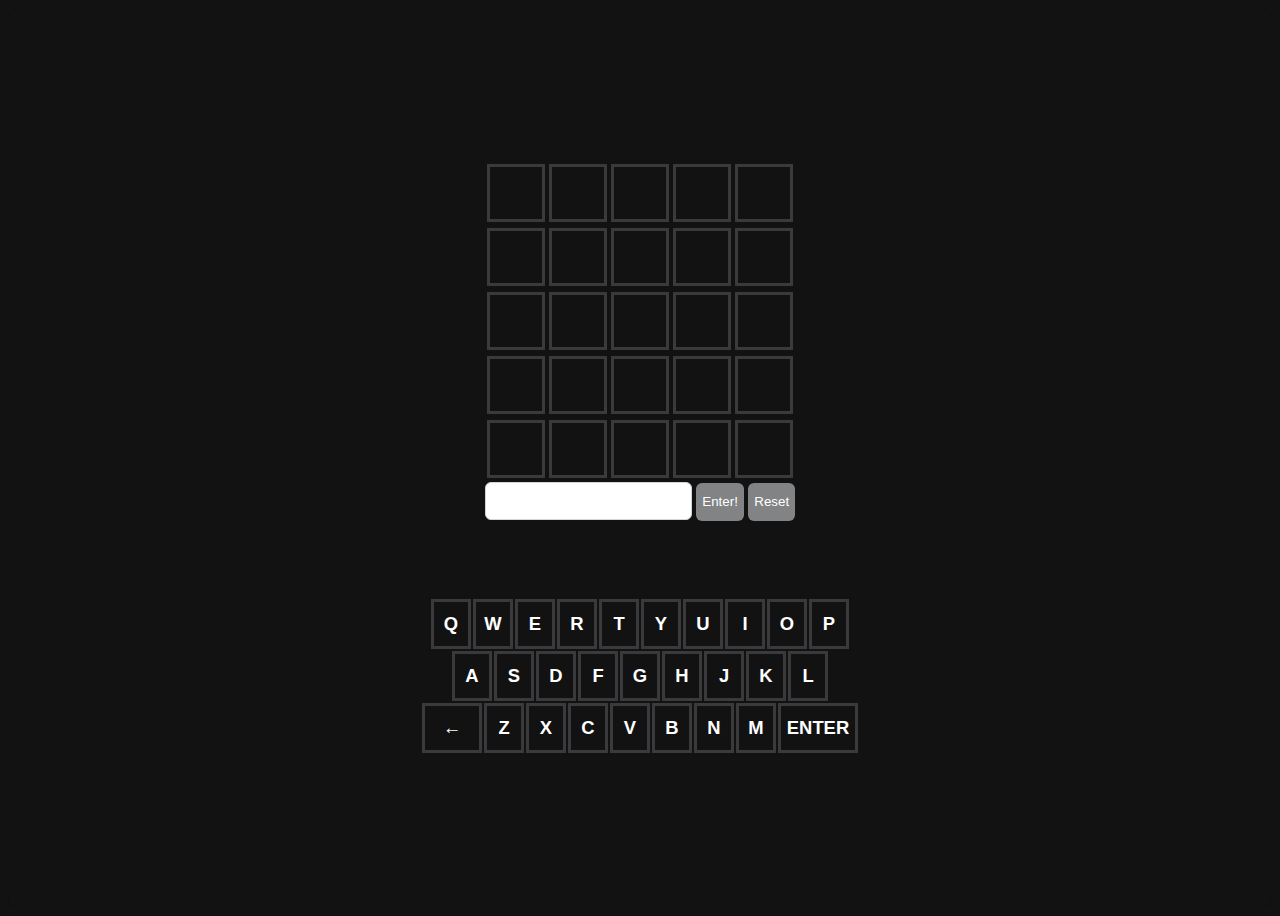
<file: index.html>
<!DOCTYPE html>
<html lang="en">
<head>
    <meta charset="UTF-8">
    <title>Title</title>
    <link href="style.css" rel="stylesheet">
    <style>

    </style>
</head>
<body>
    <div class="container">
        <div class="content">
            <table>
                <tbody id="board" class="board">
                <tr>
                    <td></td>
                    <td></td>
                    <td></td>
                    <td></td>
                    <td></td>
                </tr>
                <tr>
                    <td></td>
                    <td></td>
                    <td></td>
                    <td></td>
                    <td></td>
                </tr>
                <tr>
                    <td></td>
                    <td></td>
                    <td></td>
                    <td></td>
                    <td></td>
                </tr>
                <tr>
                    <td></td>
                    <td></td>
                    <td></td>
                    <td></td>
                    <td></td>
                </tr>
                <tr>
                    <td></td>
                    <td></td>
                    <td></td>
                    <td></td>
                    <td></td>
                </tr>
                </tbody>
            </table>
            <div class="input-container">
                <input onclick="randomizeFunction()" class="textBox" type="text" maxlength="5" minlength="5" disabled>
                <button id="enter">Enter!</button>
                <button id="resetButton">Reset</button>
            </div>
            <p id="game-over"></p>
            <table>
            <tbody id="keyboard" class="keyboard">
            <tr>
                <td id="q">Q</td>
                <td id="w">W</td>
                <td id="e">E</td>
                <td id="r">R</td>
                <td id="t">T</td>
                <td id="y">Y</td>
                <td id="u">U</td>
                <td id="i">I</td>
                <td id="o">O</td>
                <td id="p">P</td>
            </tr>
            <tr>
                <td id="a">A</td>
                <td id="s">S</td>
                <td id="d">D</td>
                <td id="f">F</td>
                <td id="g">G</td>
                <td id="h">H</td>
                <td id="j">J</td>
                <td id="k">K</td>
                <td id="l">L</td>
            </tr>
            <tr>
                <td id="back">←</td>
                <td id="z">Z</td>
                <td id="x">X</td>
                <td id="c">C</td>
                <td id="v">V</td>
                <td id="b">B</td>
                <td id="n">N</td>
                <td id="m">M</td>
                <td id="enterButtonKeyboard">Enter</td>
            </tr>
            </tbody></table>
        </div>
    </div>

</body>
<script>
    const myList = ["CRANE", "NYMPH", "FLAME", "SKATE", "SMILE", "WRITE", "THINK", "MAKER", "STONE", "PRICE", "KNOWN", "ROOMY", "ABYSS", "ADMIN", "BASED", "ZONED"];
    const alphabet = 'abcdefghijklmnopqrstuvwxyz'.split('');

    let answer = randomizeFunction();

    const board = document.getElementById('board');
    const textBox = document.querySelector('input');
    const submitButton = document.getElementById('enter');
    const gameOverMessage = document.getElementById('game-over')
    const ignoreKeys = [1, 2, 3, 4, 5, 6, 7, 8, 9, 0, "@", "!", "#", "$", "%", "^", "&", "*", "(", ")", "<", ">", ",", ".", "?", "/", "'", ":", ";", "-", "_", "=", "+"]
    const reset = document.getElementById('resetButton');

    let currentGuessNumber = 0

    function isLetter(c) {
        return c.toLowerCase() != c.toUpperCase();
    }

    submitButton.addEventListener('click', submitGuess)
    window.addEventListener('keydown', function(evt) {
        if (evt.key === "Enter") {
            submitGuess()
        } else if(evt.key === "Backspace") {
            textBox.value = textBox.value.substring(0, textBox.value.length - 1);
        }
        else if(evt.key.length > 1 || ignoreKeys.includes(evt.key)) {
                return
        } else if (isLetter(evt.key) && textBox.value.length !== 5) {
            textBox.value += evt.key
        }
    });

    function submitGuess(){
        let guess = textBox.value;
        textBox.value = "";
        if (guess.length !== 5){
            return //don't accept words that aren't 5 letters long
        }

        //render guess to the board
        writeGuess(guess)

        currentGuessNumber++

        //check for win
        if (guess.toUpperCase() === answer.toUpperCase()){
            gameOverMessage.textContent = 'You won!!!';
            submitButton.classList.add('hidden');
            textBox.classList.add('hidden');
            return
        }

        //Check for loss
        if (currentGuessNumber >=board.children.length) {
            gameOverMessage.textContent = `You lost :( The word was ${answer}.`;
            submitButton.classList.add('hidden');
            textBox.classList.add('hidden');
            return
        }
    }

    function writeGuess(guess){
        //built our match array so we easily see what matches
        let matchArray = buildMatchArray(guess)

        //identify the current "tr" tag
        let currentGuessRow = board.children[currentGuessNumber];
        //identify the columns for each letter in that row
        let columns = currentGuessRow.children

        for (let i = 0; i<matchArray.length; i++){
            let column = columns[i];
            let keyboardLetter = document.getElementById(guess[i].toLowerCase())
            column.textContent = guess [i].toUpperCase();

            if (matchArray[i] === 2) { //perfect match
                column.classList.add('correct');
                removeColors(keyboardLetter)
                keyboardLetter.classList.add('correct');
            } else if (matchArray[i] === 1){ //in word, wrong spot
                column.classList.add('in-word');
                if (!keyboardLetter.classList.contains('correct')) {
                    removeColors(keyboardLetter)
                    keyboardLetter.classList.add('in-word');
                }
            } else {
                column.classList.add('incorrect'); //no match
                if (!keyboardLetter.classList.contains('correct') && !keyboardLetter.classList.contains('in-word')) {
                    removeColors(keyboardLetter)
                    keyboardLetter.classList.add('usedLetter');
                }
            }
        }
    }

    function removeColors(keyboardLetter){
        keyboardLetter.classList.remove('correct');
        keyboardLetter.classList.remove('in-word');
        keyboardLetter.classList.remove('usedLetter');
    }

    function buildMatchArray(guess){
        guess = guess.toUpperCase();
        let answerAsArray = [];
        let matchArray = [0, 0, 0, 0, 0]; //assume no match to start
        for (let i = 0; i < answer.length; i++){
            let letter = answer[i].toUpperCase();
            answerAsArray.push(letter);
        }

        //find exact matches
        for (let i=0; i < guess.length; i++){
            let letter = guess[i]
            if (letter === answer[i]){
                answerAsArray[i] = null; //remove letter to prevent matching it as yellow, too
                matchArray[i] = 2; //indicate we found a match
            }
        }

        //find in-word matches and misses
        for (let i = 0; i < guess.length; i++) {
            let letter = guess[i];
            let index = answerAsArray.indexOf(letter);

            //if letter not in remaining letters, move onto the next letter
            if (index === -1) {
                continue
            }

            //remove letter to prevent matching in other positions
            answerAsArray[index] = null;
            //mark it yellow as it is in the word but not in the correct spot
            matchArray[i] = 1;
        }
        return matchArray
    }

    function randomizeFunction() {
        return myList[Math.floor(Math.random() * myList.length)];
    }

    reset.addEventListener('click', resetBoard)
    function resetBoard() {
        currentGuessNumber = 0;
        board.innerHTML = "<tr><td></td><td></td><td></td><td></td><td></td></tr><tr><td></td><td></td><td></td><td></td><td></td></tr><tr><td></td><td></td><td></td><td></td><td></td></tr><tr><td></td><td></td><td></td><td></td><td></td></tr><tr><td></td><td></td><td></td><td></td><td></td></tr>"
        textBox.classList.remove('hidden');
        submitButton.classList.remove('hidden');
        answer = randomizeFunction();
        gameOverMessage.textContent = '';
        textBox.value = '';
        for(const letter of alphabet){
            let keyboardLetter = document.getElementById(letter)
            removeColors(keyboardLetter)
        }
    }
</script>
</html>
</file>
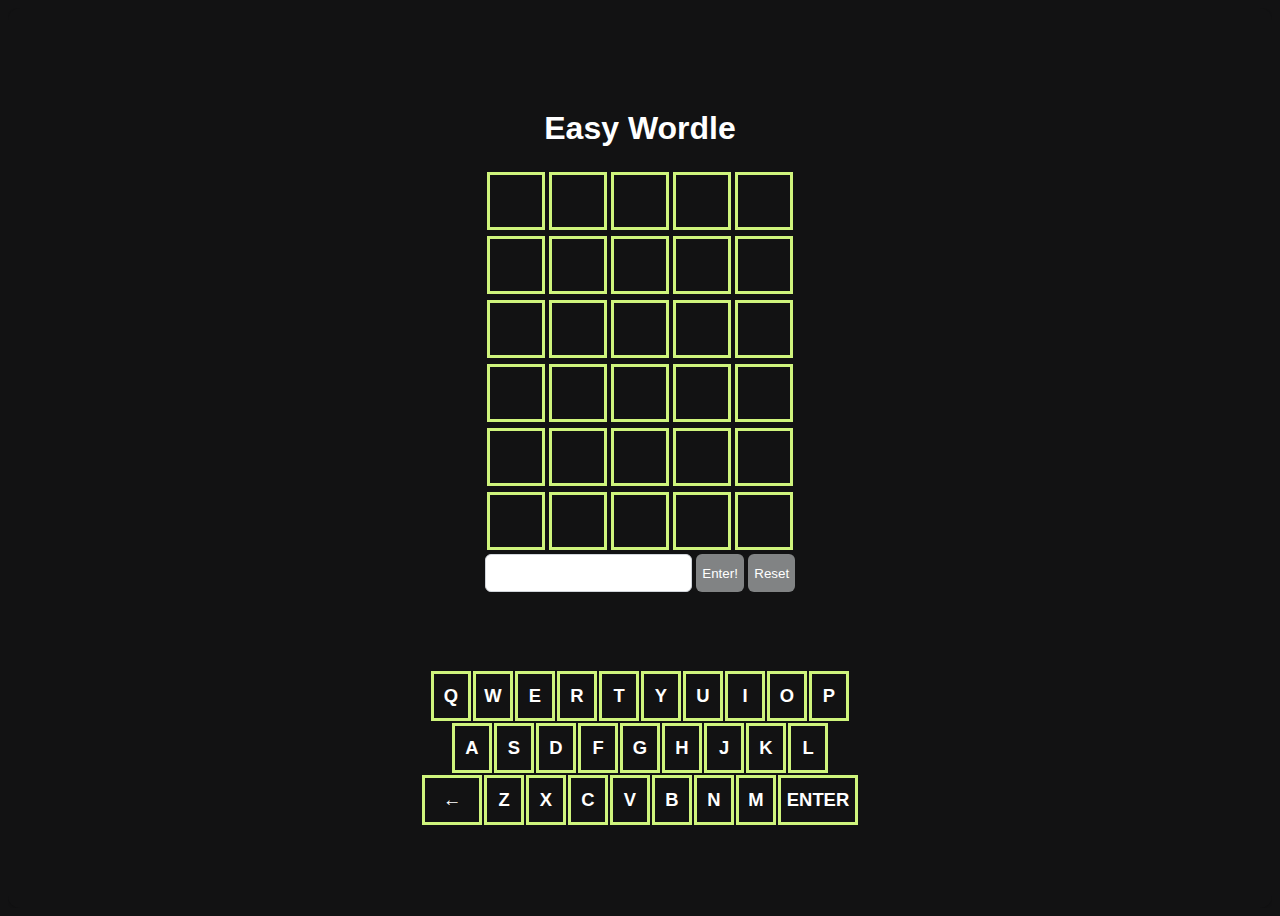
<file: easyWordle.html>
<!DOCTYPE html>
<html lang="en">
<head>
    <meta charset="UTF-8">
    <title>Easy Wordle</title>
    <link href="style.css" rel="stylesheet">
    <style>

    </style>
</head>
<body>
<div class="container">
    <div class="content">
        <h1 style="color:white">Easy Wordle</h1>
        <table>
            <tbody id="board" class="board">
            <tr>
                <td style="border-color:#CFF47C"></td>
                <td style="border-color:#CFF47C"></td>
                <td style="border-color:#CFF47C"></td>
                <td style="border-color:#CFF47C"></td>
                <td style="border-color:#CFF47C"></td>
            </tr>
            <tr>
                <td style="border-color:#CFF47C"></td>
                <td style="border-color:#CFF47C"></td>
                <td style="border-color:#CFF47C"></td>
                <td style="border-color:#CFF47C"></td>
                <td style="border-color:#CFF47C"></td>
            </tr>
            <tr>
                <td style="border-color:#CFF47C"></td>
                <td style="border-color:#CFF47C"></td>
                <td style="border-color:#CFF47C"></td>
                <td style="border-color:#CFF47C"></td>
                <td style="border-color:#CFF47C"></td>
            </tr>
            <tr>
                <td style="border-color:#CFF47C"></td>
                <td style="border-color:#CFF47C"></td>
                <td style="border-color:#CFF47C"></td>
                <td style="border-color:#CFF47C"></td>
                <td style="border-color:#CFF47C"></td>
            </tr>
            <tr>
                <td style="border-color:#CFF47C"></td>
                <td style="border-color:#CFF47C"></td>
                <td style="border-color:#CFF47C"></td>
                <td style="border-color:#CFF47C"></td>
                <td style="border-color:#CFF47C"></td>
            </tr>
            <tr>
                <td style="border-color:#CFF47C"></td>
                <td style="border-color:#CFF47C"></td>
                <td style="border-color:#CFF47C"></td>
                <td style="border-color:#CFF47C"></td>
                <td style="border-color:#CFF47C"></td>
            </tr>
            </tbody>
        </table>
        <div class="input-container">
            <input onclick="randomizeFunction()" class="textBox" type="text" maxlength="5" minlength="5" disabled>
            <button id="enter">Enter!</button>
            <button id="resetButton">Reset</button>
        </div>
        <p id="game-over"></p>
        <table>
            <tbody id="keyboard" class="keyboard">
            <tr>
                <td id="q" style="border-color:#CFF47C">Q</td>
                <td id="w" style="border-color:#CFF47C">W</td>
                <td id="e" style="border-color:#CFF47C">E</td>
                <td id="r" style="border-color:#CFF47C">R</td>
                <td id="t" style="border-color:#CFF47C">T</td>
                <td id="y" style="border-color:#CFF47C">Y</td>
                <td id="u" style="border-color:#CFF47C">U</td>
                <td id="i" style="border-color:#CFF47C">I</td>
                <td id="o" style="border-color:#CFF47C">O</td>
                <td id="p" style="border-color:#CFF47C">P</td>
            </tr>
            <tr>
                <td id="a" style="border-color:#CFF47C">A</td>
                <td id="s" style="border-color:#CFF47C">S</td>
                <td id="d" style="border-color:#CFF47C">D</td>
                <td id="f" style="border-color:#CFF47C">F</td>
                <td id="g" style="border-color:#CFF47C">G</td>
                <td id="h" style="border-color:#CFF47C">H</td>
                <td id="j" style="border-color:#CFF47C">J</td>
                <td id="k" style="border-color:#CFF47C">K</td>
                <td id="l" style="border-color:#CFF47C">L</td>
            </tr>
            <tr>
                <td id="back" style="border-color:#CFF47C">←</td>
                <td id="z" style="border-color:#CFF47C">Z</td>
                <td id="x" style="border-color:#CFF47C">X</td>
                <td id="c" style="border-color:#CFF47C">C</td>
                <td id="v" style="border-color:#CFF47C">V</td>
                <td id="b" style="border-color:#CFF47C">B</td>
                <td id="n" style="border-color:#CFF47C">N</td>
                <td id="m" style="border-color:#CFF47C">M</td>
                <td id="enterButtonKeyboard" style="border-color:#CFF47C">Enter</td>
            </tr>
            </tbody></table>
    </div>
</div>

</body>
<script>
    const myList = ["CRANE", "ALERT", "FLAME", "SKATE", "ACTOR", "BAKER", "THINK", "MAKER", "STONE", "PRICE", "KNOWN", "COVER", "CHILD", "HEAVY", "LIGHT", "DANCE"];
    const alphabet = 'abcdefghijklmnopqrstuvwxyz'.split('');

    let answer = randomizeFunction();

    const board = document.getElementById('board');
    const textBox = document.querySelector('input');
    const submitButton = document.getElementById('enter');
    const gameOverMessage = document.getElementById('game-over')
    const ignoreKeys = [1, 2, 3, 4, 5, 6, 7, 8, 9, 0, "@", "!", "#", "$", "%", "^", "&", "*", "(", ")", "<", ">", ",", ".", "?", "/", "'", ":", ";", "-", "_", "=", "+"]
    const reset = document.getElementById('resetButton');

    let currentGuessNumber = 0

    function isLetter(c) {
        return c.toLowerCase() != c.toUpperCase();
    }

    submitButton.addEventListener('click', submitGuess)
    window.addEventListener('keydown', function(evt) {
        if (evt.key === "Enter") {
            submitGuess()
        } else if(evt.key === "Backspace") {
            textBox.value = textBox.value.substring(0, textBox.value.length - 1);
        }
        else if(evt.key.length > 1 || ignoreKeys.includes(evt.key)) {
            return
        } else if (isLetter(evt.key) && textBox.value.length !== 5) {
            textBox.value += evt.key
        }
    });

    function submitGuess(){
        let guess = textBox.value;
        textBox.value = "";
        if (guess.length !== 5){
            return //don't accept words that aren't 5 letters long
        }

        //render guess to the board
        writeGuess(guess)

        currentGuessNumber++

        //check for win
        if (guess.toUpperCase() === answer.toUpperCase()){
            gameOverMessage.textContent = 'You won!!!';
            submitButton.classList.add('hidden');
            textBox.classList.add('hidden');
            return
        }

        //Check for loss
        if (currentGuessNumber >=board.children.length) {
            gameOverMessage.textContent = `You lost :( The word was ${answer}.`;
            submitButton.classList.add('hidden');
            textBox.classList.add('hidden');
            return
        }
    }

    function writeGuess(guess){
        //built our match array so we easily see what matches
        let matchArray = buildMatchArray(guess)

        //identify the current "tr" tag
        let currentGuessRow = board.children[currentGuessNumber];
        //identify the columns for each letter in that row
        let columns = currentGuessRow.children

        for (let i = 0; i<matchArray.length; i++){
            let column = columns[i];
            let keyboardLetter = document.getElementById(guess[i].toLowerCase())
            column.textContent = guess [i].toUpperCase();

            if (matchArray[i] === 2) { //perfect match
                column.classList.add('correct');
                removeColors(keyboardLetter)
                keyboardLetter.classList.add('correct');
            } else if (matchArray[i] === 1){ //in word, wrong spot
                column.classList.add('in-word');
                if (!keyboardLetter.classList.contains('correct')) {
                    removeColors(keyboardLetter)
                    keyboardLetter.classList.add('in-word');
                }
            } else {
                column.classList.add('incorrect'); //no match
                if (!keyboardLetter.classList.contains('correct') && !keyboardLetter.classList.contains('in-word')) {
                    removeColors(keyboardLetter)
                    keyboardLetter.classList.add('usedLetter');
                }
            }
        }
    }

    function removeColors(keyboardLetter){
        keyboardLetter.classList.remove('correct');
        keyboardLetter.classList.remove('in-word');
        keyboardLetter.classList.remove('usedLetter');
    }

    function buildMatchArray(guess){
        guess = guess.toUpperCase();
        let answerAsArray = [];
        let matchArray = [0, 0, 0, 0, 0]; //assume no match to start
        for (let i = 0; i < answer.length; i++){
            let letter = answer[i].toUpperCase();
            answerAsArray.push(letter);
        }

        //find exact matches
        for (let i=0; i < guess.length; i++){
            let letter = guess[i]
            if (letter === answer[i]){
                answerAsArray[i] = null; //remove letter to prevent matching it as yellow, too
                matchArray[i] = 2; //indicate we found a match
            }
        }

        //find in-word matches and misses
        for (let i = 0; i < guess.length; i++) {
            let letter = guess[i];
            let index = answerAsArray.indexOf(letter);

            //if letter not in remaining letters, move onto the next letter
            if (index === -1) {
                continue
            }

            //remove letter to prevent matching in other positions
            answerAsArray[index] = null;
            //mark it yellow as it is in the word but not in the correct spot
            matchArray[i] = 1;
        }
        return matchArray
    }

    function randomizeFunction() {
        return myList[Math.floor(Math.random() * myList.length)];
    }

    reset.addEventListener('click', resetBoard)
    function resetBoard() {
        currentGuessNumber = 0;

        //Clear the board
        board.innerHTML = ""

        //Add the <tr> tags
        for(let i=0; i < 6; i++) {
            board.appendChild(document.createElement('tr'))
        }

        //Add 5 <td>s for EACH <tr> tag
        for (let tr of board.children){
            for(let i=0; i < 5; i++) {
                let td = document.createElement('td')
                td.style = "border-color:#CFF47C"
                tr.appendChild(td);

            }
        }
        textBox.classList.remove('hidden');
        submitButton.classList.remove('hidden');
        answer = randomizeFunction();
        gameOverMessage.textContent = '';
        textBox.value = '';
        for(const letter of alphabet){
            let keyboardLetter = document.getElementById(letter)
            removeColors(keyboardLetter)
        }
    }
</script>
</html>
</file>
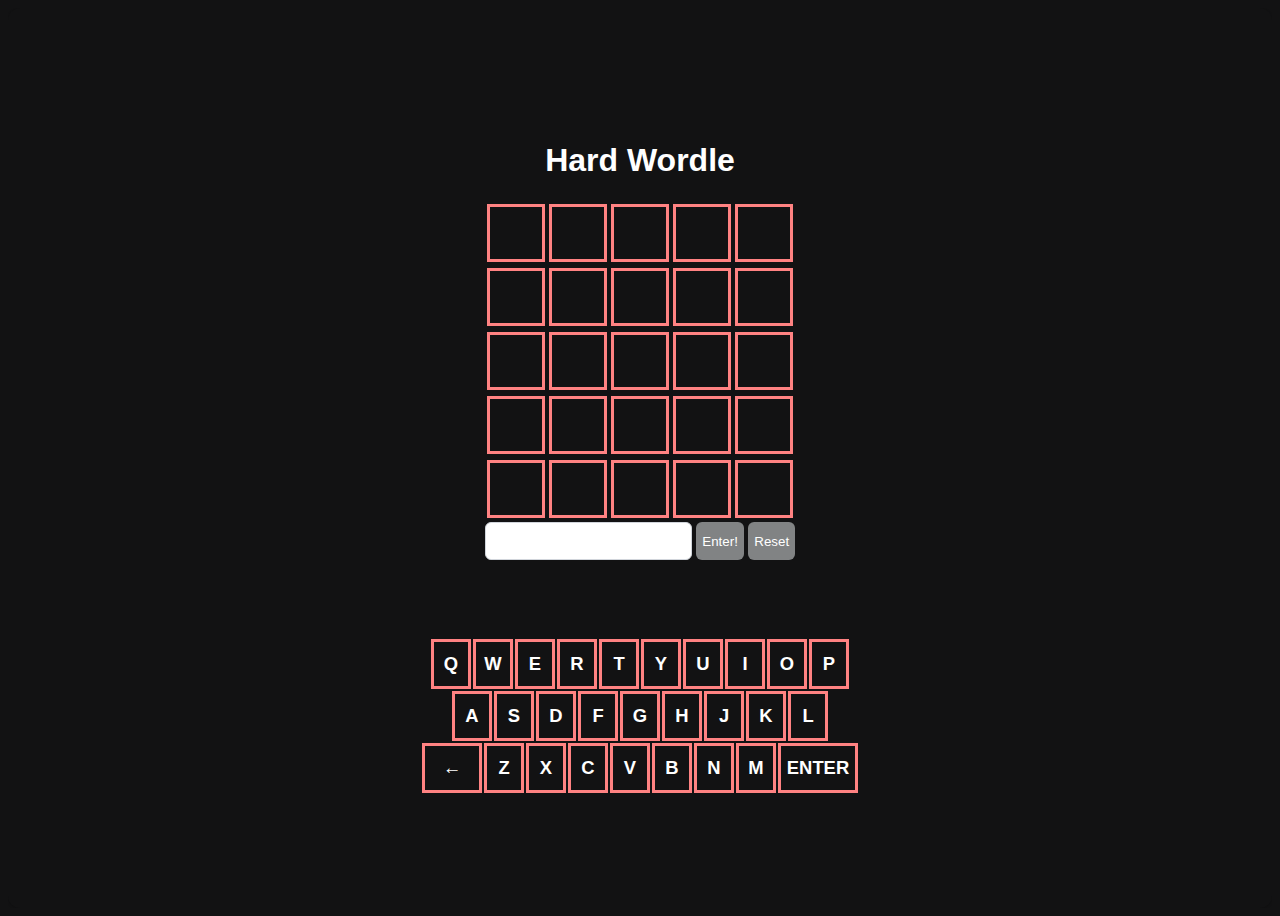
<file: hardWordle.html>
<!DOCTYPE html>
<html lang="en">
<head>
  <meta charset="UTF-8">
  <title>Hard Wordle</title>
  <link href="style.css" rel="stylesheet">
  <style>

  </style>
</head>
<body>
<div class="container">
  <div class="content">
    <h1 style="color:white">Hard Wordle</h1>
    <table>
      <tbody id="board" class="board">
      <tr>
        <td style="border-color:#FF8282"></td>
        <td style="border-color:#FF8282"></td>
        <td style="border-color:#FF8282"></td>
        <td style="border-color:#FF8282"></td>
        <td style="border-color:#FF8282"></td>
      </tr>
      <tr>
        <td style="border-color:#FF8282"></td>
        <td style="border-color:#FF8282"></td>
        <td style="border-color:#FF8282"></td>
        <td style="border-color:#FF8282"></td>
        <td style="border-color:#FF8282"></td>
      </tr>
      <tr>
        <td style="border-color:#FF8282"></td>
        <td style="border-color:#FF8282"></td>
        <td style="border-color:#FF8282"></td>
        <td style="border-color:#FF8282"></td>
        <td style="border-color:#FF8282"></td>
      </tr>
      <tr>
        <td style="border-color:#FF8282"></td>
        <td style="border-color:#FF8282"></td>
        <td style="border-color:#FF8282"></td>
        <td style="border-color:#FF8282"></td>
        <td style="border-color:#FF8282"></td>
      </tr>
      <tr>
        <td style="border-color:#FF8282"></td>
        <td style="border-color:#FF8282"></td>
        <td style="border-color:#FF8282"></td>
        <td style="border-color:#FF8282"></td>
        <td style="border-color:#FF8282"></td>
      </tr>
      </tbody>
    </table>
    <div class="input-container">
      <input onclick="randomizeFunction()" class="textBox" type="text" maxlength="5" minlength="5" disabled>
      <button id="enter">Enter!</button>
      <button id="resetButton">Reset</button>
    </div>
    <p id="game-over"></p>
    <table>
      <tbody id="keyboard" class="keyboard">
      <tr>
        <td id="q" style="border-color:#FF8282">Q</td>
        <td id="w" style="border-color:#FF8282">W</td>
        <td id="e" style="border-color:#FF8282">E</td>
        <td id="r" style="border-color:#FF8282">R</td>
        <td id="t" style="border-color:#FF8282">T</td>
        <td id="y" style="border-color:#FF8282">Y</td>
        <td id="u" style="border-color:#FF8282">U</td>
        <td id="i" style="border-color:#FF8282">I</td>
        <td id="o" style="border-color:#FF8282">O</td>
        <td id="p" style="border-color:#FF8282">P</td>
      </tr>
      <tr>
        <td id="a" style="border-color:#FF8282">A</td>
        <td id="s" style="border-color:#FF8282">S</td>
        <td id="d" style="border-color:#FF8282">D</td>
        <td id="f" style="border-color:#FF8282">F</td>
        <td id="g" style="border-color:#FF8282">G</td>
        <td id="h" style="border-color:#FF8282">H</td>
        <td id="j" style="border-color:#FF8282">J</td>
        <td id="k" style="border-color:#FF8282">K</td>
        <td id="l" style="border-color:#FF8282">L</td>
      </tr>
      <tr>
        <td id="back" style="border-color:#FF8282">←</td>
        <td id="z" style="border-color:#FF8282">Z</td>
        <td id="x" style="border-color:#FF8282">X</td>
        <td id="c" style="border-color:#FF8282">C</td>
        <td id="v" style="border-color:#FF8282">V</td>
        <td id="b" style="border-color:#FF8282">B</td>
        <td id="n" style="border-color:#FF8282">N</td>
        <td id="m" style="border-color:#FF8282">M</td>
        <td id="enterButtonKeyboard" style="border-color:#FF8282">Enter</td>
      </tr>
      </tbody></table>
  </div>
</div>

</body>
<script>
  const myList = ["FJORD", "NYMPH", "UNDUE", "NEEDS", "PILOT", "JOINT", "IRONY", "EIGHT", "DRESS", "HAPPY", "KNOWN", "ROOMY", "ABYSS", "ADMIN", "GUESS", "ZONED"];
  const alphabet = 'abcdefghijklmnopqrstuvwxyz'.split('');

  let answer = randomizeFunction();

  const board = document.getElementById('board');
  const textBox = document.querySelector('input');
  const submitButton = document.getElementById('enter');
  const gameOverMessage = document.getElementById('game-over')
  const ignoreKeys = [1, 2, 3, 4, 5, 6, 7, 8, 9, 0, "@", "!", "#", "$", "%", "^", "&", "*", "(", ")", "<", ">", ",", ".", "?", "/", "'", ":", ";", "-", "_", "=", "+"]
  const reset = document.getElementById('resetButton');

  let currentGuessNumber = 0

  function isLetter(c) {
    return c.toLowerCase() != c.toUpperCase();
  }

  submitButton.addEventListener('click', submitGuess)
  window.addEventListener('keydown', function(evt) {
    if (evt.key === "Enter") {
      submitGuess()
    } else if(evt.key === "Backspace") {
      textBox.value = textBox.value.substring(0, textBox.value.length - 1);
    }
    else if(evt.key.length > 1 || ignoreKeys.includes(evt.key)) {
      return
    } else if (isLetter(evt.key) && textBox.value.length !== 5) {
      textBox.value += evt.key
    }
  });

  function submitGuess(){
    let guess = textBox.value;
    textBox.value = "";
    if (guess.length !== 5){
      return //don't accept words that aren't 5 letters long
    }

    //render guess to the board
    writeGuess(guess)

    currentGuessNumber++

    //check for win
    if (guess.toUpperCase() === answer.toUpperCase()){
      gameOverMessage.textContent = 'You won!!!';
      submitButton.classList.add('hidden');
      textBox.classList.add('hidden');
      return
    }

    //Check for loss
    if (currentGuessNumber >=board.children.length) {
      gameOverMessage.textContent = `You lost :( The word was ${answer}.`;
      submitButton.classList.add('hidden');
      textBox.classList.add('hidden');
      return
    }
  }

  function writeGuess(guess){
    //built our match array so we easily see what matches
    let matchArray = buildMatchArray(guess)

    //identify the current "tr" tag
    let currentGuessRow = board.children[currentGuessNumber];
    //identify the columns for each letter in that row
    let columns = currentGuessRow.children

    for (let i = 0; i<matchArray.length; i++){
      let column = columns[i];
      let keyboardLetter = document.getElementById(guess[i].toLowerCase())
      column.textContent = guess [i].toUpperCase();

      if (matchArray[i] === 2) { //perfect match
        column.classList.add('correct');
        removeColors(keyboardLetter)
        keyboardLetter.classList.add('correct');
      } else if (matchArray[i] === 1){ //in word, wrong spot
        column.classList.add('in-word');
        if (!keyboardLetter.classList.contains('correct')) {
          removeColors(keyboardLetter)
          keyboardLetter.classList.add('in-word');
        }
      } else {
        column.classList.add('incorrect'); //no match
        if (!keyboardLetter.classList.contains('correct') && !keyboardLetter.classList.contains('in-word')) {
          removeColors(keyboardLetter)
          keyboardLetter.classList.add('usedLetter');
        }
      }
    }
  }

  function removeColors(keyboardLetter){
    keyboardLetter.classList.remove('correct');
    keyboardLetter.classList.remove('in-word');
    keyboardLetter.classList.remove('usedLetter');
  }

  function buildMatchArray(guess){
    guess = guess.toUpperCase();
    let answerAsArray = [];
    let matchArray = [0, 0, 0, 0, 0]; //assume no match to start
    for (let i = 0; i < answer.length; i++){
      let letter = answer[i].toUpperCase();
      answerAsArray.push(letter);
    }

    //find exact matches
    for (let i=0; i < guess.length; i++){
      let letter = guess[i]
      if (letter === answer[i]){
        answerAsArray[i] = null; //remove letter to prevent matching it as yellow, too
        matchArray[i] = 2; //indicate we found a match
      }
    }

    //find in-word matches and misses
    for (let i = 0; i < guess.length; i++) {
      let letter = guess[i];
      let index = answerAsArray.indexOf(letter);

      //if letter not in remaining letters, move onto the next letter
      if (index === -1) {
        continue
      }

      //remove letter to prevent matching in other positions
      answerAsArray[index] = null;
      //mark it yellow as it is in the word but not in the correct spot
      matchArray[i] = 1;
    }
    return matchArray
  }

  function randomizeFunction() {
    return myList[Math.floor(Math.random() * myList.length)];
  }

  reset.addEventListener('click', resetBoard)
  function resetBoard() {
    currentGuessNumber = 0;

    //Clear the board
    board.innerHTML = ""

    //Add the <tr> tags
    for(let i=0; i < 5; i++) {
      board.appendChild(document.createElement('tr'))
    }

    //Add 5 <td>s for EACH <tr> tag
    for (let tr of board.children){
      for(let i=0; i < 5; i++) {
        let td = document.createElement('td')
        td.style = "border-color:#FF8282"
        tr.appendChild(td);

      }
    }
    textBox.classList.remove('hidden');
    submitButton.classList.remove('hidden');
    answer = randomizeFunction();
    gameOverMessage.textContent = '';
    textBox.value = '';
    for(const letter of alphabet){
      let keyboardLetter = document.getElementById(letter)
      removeColors(keyboardLetter)
    }
  }
</script>
</html>
</file>
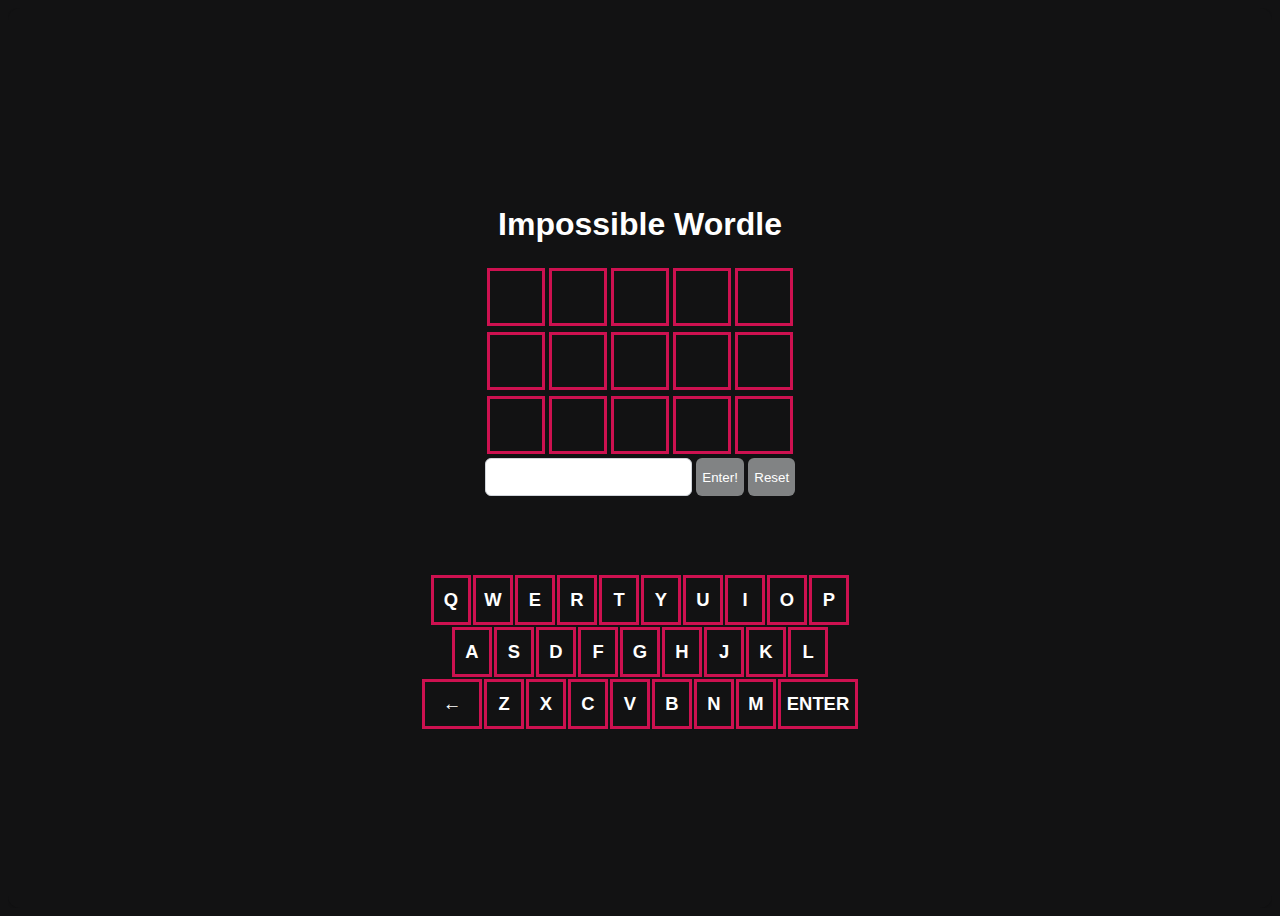
<file: impossibleWordle.html>
<!DOCTYPE html>
<html lang="en">
<head>
  <meta charset="UTF-8">
  <title>Impossible Wordle</title>
  <link href="style.css" rel="stylesheet">
  <style>

  </style>
</head>
<body>
<div class="container">
  <div class="content">
    <h1 style="color:white">Impossible Wordle</h1>
    <table>
      <tbody id="board" class="board">
      <tr>
        <td style="border-color:#CD1150"></td>
        <td style="border-color:#CD1150"></td>
        <td style="border-color:#CD1150"></td>
        <td style="border-color:#CD1150"></td>
        <td style="border-color:#CD1150"></td>
      </tr>
      <tr>
        <td style="border-color:#CD1150"></td>
        <td style="border-color:#CD1150"></td>
        <td style="border-color:#CD1150"></td>
        <td style="border-color:#CD1150"></td>
        <td style="border-color:#CD1150"></td>
      </tr>
      <tr>
        <td style="border-color:#CD1150"></td>
        <td style="border-color:#CD1150"></td>
        <td style="border-color:#CD1150"></td>
        <td style="border-color:#CD1150"></td>
        <td style="border-color:#CD1150"></td>
      </tr>
      </tbody>
    </table>
    <div class="input-container">
      <input onclick="randomizeFunction()" class="textBox" type="text" maxlength="5" minlength="5" disabled>
      <button id="enter">Enter!</button>
      <button id="resetButton">Reset</button>
    </div>
    <p id="game-over"></p>
    <table>
      <tbody id="keyboard" class="keyboard">
      <tr>
        <td id="q" style="border-color:#CD1150">Q</td>
        <td id="w" style="border-color:#CD1150">W</td>
        <td id="e" style="border-color:#CD1150">E</td>
        <td id="r" style="border-color:#CD1150">R</td>
        <td id="t" style="border-color:#CD1150">T</td>
        <td id="y" style="border-color:#CD1150">Y</td>
        <td id="u" style="border-color:#CD1150">U</td>
        <td id="i" style="border-color:#CD1150">I</td>
        <td id="o" style="border-color:#CD1150">O</td>
        <td id="p" style="border-color:#CD1150">P</td>
      </tr>
      <tr>
        <td id="a" style="border-color:#CD1150">A</td>
        <td id="s" style="border-color:#CD1150">S</td>
        <td id="d" style="border-color:#CD1150">D</td>
        <td id="f" style="border-color:#CD1150">F</td>
        <td id="g" style="border-color:#CD1150">G</td>
        <td id="h" style="border-color:#CD1150">H</td>
        <td id="j" style="border-color:#CD1150">J</td>
        <td id="k" style="border-color:#CD1150">K</td>
        <td id="l" style="border-color:#CD1150">L</td>
      </tr>
      <tr>
        <td id="back" style="border-color:#CD1150">←</td>
        <td id="z" style="border-color:#CD1150">Z</td>
        <td id="x" style="border-color:#CD1150">X</td>
        <td id="c" style="border-color:#CD1150">C</td>
        <td id="v" style="border-color:#CD1150">V</td>
        <td id="b" style="border-color:#CD1150">B</td>
        <td id="n" style="border-color:#CD1150">N</td>
        <td id="m" style="border-color:#CD1150">M</td>
        <td id="enterButtonKeyboard" style="border-color:#CD1150">Enter</td>
      </tr>
      </tbody></table>
  </div>
</div>

</body>
<script>
  const myList = ["NEXUS", "SPATE", "ODIUM", "VAPID", "STINT", "AUGUR", "BANAL", "ASSAY", "PIQUE", "TARES", "OUIJA", "ERGOT", "SQUAB", "DUCAT", "AZURE", "ENOKI"];
  const alphabet = 'abcdefghijklmnopqrstuvwxyz'.split('');

  let answer = randomizeFunction();

  const board = document.getElementById('board');
  const textBox = document.querySelector('input');
  const submitButton = document.getElementById('enter');
  const gameOverMessage = document.getElementById('game-over')
  const ignoreKeys = [1, 2, 3, 4, 5, 6, 7, 8, 9, 0, "@", "!", "#", "$", "%", "^", "&", "*", "(", ")", "<", ">", ",", ".", "?", "/", "'", ":", ";", "-", "_", "=", "+"]
  const reset = document.getElementById('resetButton');

  let currentGuessNumber = 0

  function isLetter(c) {
    return c.toLowerCase() != c.toUpperCase();
  }

  submitButton.addEventListener('click', submitGuess)
  window.addEventListener('keydown', function(evt) {
    if (evt.key === "Enter") {
      submitGuess()
    } else if(evt.key === "Backspace") {
      textBox.value = textBox.value.substring(0, textBox.value.length - 1);
    }
    else if(evt.key.length > 1 || ignoreKeys.includes(evt.key)) {
      return
    } else if (isLetter(evt.key) && textBox.value.length !== 5) {
      textBox.value += evt.key
    }
  });

  function submitGuess(){
    let guess = textBox.value;
    textBox.value = "";
    if (guess.length !== 5){
      return //don't accept words that aren't 5 letters long
    }

    //render guess to the board
    writeGuess(guess)

    currentGuessNumber++

    //check for win
    if (guess.toUpperCase() === answer.toUpperCase()){
      gameOverMessage.textContent = 'You won!!!';
      submitButton.classList.add('hidden');
      textBox.classList.add('hidden');
      return
    }

    //Check for loss
    if (currentGuessNumber >=board.children.length) {
      gameOverMessage.textContent = `You lost :( The word was ${answer}.`;
      submitButton.classList.add('hidden');
      textBox.classList.add('hidden');
      return
    }
  }

  function writeGuess(guess){
    //built our match array so we easily see what matches
    let matchArray = buildMatchArray(guess)

    //identify the current "tr" tag
    let currentGuessRow = board.children[currentGuessNumber];
    //identify the columns for each letter in that row
    let columns = currentGuessRow.children

    for (let i = 0; i<matchArray.length; i++){
      let column = columns[i];
      let keyboardLetter = document.getElementById(guess[i].toLowerCase())
      column.textContent = guess [i].toUpperCase();

      if (matchArray[i] === 2) { //perfect match
        column.classList.add('correct');
        removeColors(keyboardLetter)
        keyboardLetter.classList.add('correct');
      } else if (matchArray[i] === 1){ //in word, wrong spot
        column.classList.add('in-word');
        if (!keyboardLetter.classList.contains('correct')) {
          removeColors(keyboardLetter)
          keyboardLetter.classList.add('in-word');
        }
      } else {
        column.classList.add('incorrect'); //no match
        if (!keyboardLetter.classList.contains('correct') && !keyboardLetter.classList.contains('in-word')) {
          removeColors(keyboardLetter)
          keyboardLetter.classList.add('usedLetter');
        }
      }
    }
  }

  function removeColors(keyboardLetter){
    keyboardLetter.classList.remove('correct');
    keyboardLetter.classList.remove('in-word');
    keyboardLetter.classList.remove('usedLetter');
  }

  function buildMatchArray(guess){
    guess = guess.toUpperCase();
    let answerAsArray = [];
    let matchArray = [0, 0, 0, 0, 0]; //assume no match to start
    for (let i = 0; i < answer.length; i++){
      let letter = answer[i].toUpperCase();
      answerAsArray.push(letter);
    }

    //find exact matches
    for (let i=0; i < guess.length; i++){
      let letter = guess[i]
      if (letter === answer[i]){
        answerAsArray[i] = null; //remove letter to prevent matching it as yellow, too
        matchArray[i] = 2; //indicate we found a match
      }
    }

    //find in-word matches and misses
    for (let i = 0; i < guess.length; i++) {
      let letter = guess[i];
      let index = answerAsArray.indexOf(letter);

      //if letter not in remaining letters, move onto the next letter
      if (index === -1) {
        continue
      }

      //remove letter to prevent matching in other positions
      answerAsArray[index] = null;
      //mark it yellow as it is in the word but not in the correct spot
      matchArray[i] = 1;
    }
    return matchArray
  }

  function randomizeFunction() {
    return myList[Math.floor(Math.random() * myList.length)];
  }

  reset.addEventListener('click', resetBoard)
  function resetBoard() {
    currentGuessNumber = 0;

    //Clear the board
    board.innerHTML = ""

    //Add the <tr> tags
    for(let i=0; i < 3; i++) {
      board.appendChild(document.createElement('tr'))
    }

    //Add 5 <td>s for EACH <tr> tag
    for (let tr of board.children){
      for(let i=0; i < 5; i++) {
        let td = document.createElement('td')
        td.style = "border-color:#CD1150"
        tr.appendChild(td);

      }
    }
    textBox.classList.remove('hidden');
    submitButton.classList.remove('hidden');
    answer = randomizeFunction();
    gameOverMessage.textContent = '';
    textBox.value = '';
    for(const letter of alphabet){
      let keyboardLetter = document.getElementById(letter)
      removeColors(keyboardLetter)
    }
  }
</script>
</html>
</file>
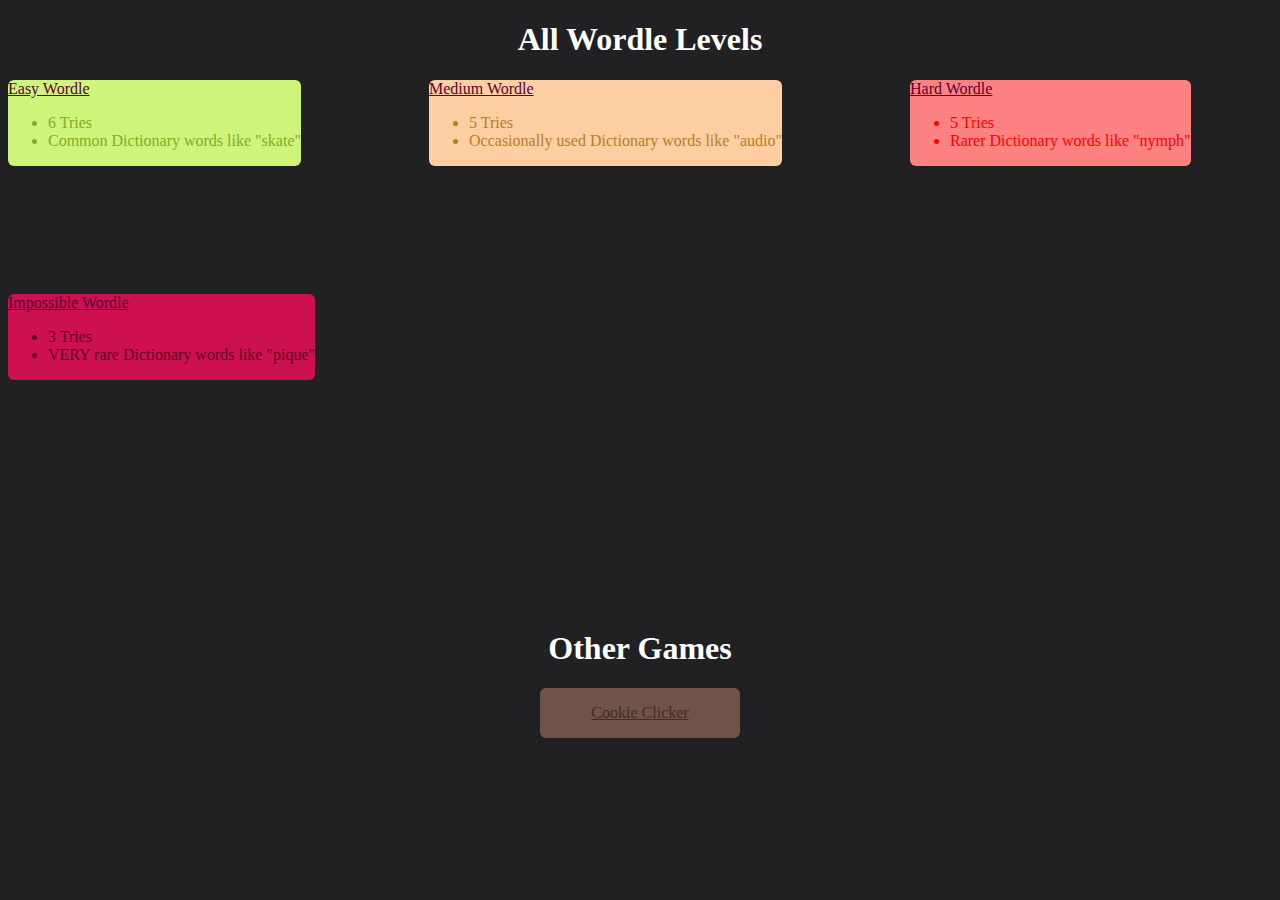
<file: mainPage.html>
<!DOCTYPE html>
<html lang="en">
<head>
    <meta charset="UTF-8">
    <title>Main Page</title>
    <link href="mainPage.css" rel="stylesheet">
</head>
<body>
    <h1 align="center" style="color:white">All Wordle Levels</h1>
    <div class="container">
        <div class="level1">
            <a href="http://localhost:63342/wordleClone/easyWordle.html?_ijt=6l4bht47013k0tsc543hohlg4j" target="_blank">Easy Wordle</a>
            <ul>
                <li>6 Tries</li>
                <li>Common Dictionary words like "skate"</li>
            </ul>
        </div>
        <div class="level2">
            <a href="http://localhost:63342/wordleClone/mediumWordle.html?_ijt=tpvm30kkr1rdr903dg9oelkrga" target="_blank">Medium Wordle</a>
            <ul>
                <li>5 Tries</li>
                <li>Occasionally used Dictionary words like "audio"</li>
            </ul>
        </div>
        <div class="level3">
            <a href="http://localhost:63342/wordleClone/hardWordle.html?_ijt=tpvm30kkr1rdr903dg9oelkrga" target="_blank">Hard Wordle</a>
            <ul>
                <li>5 Tries</li>
                <li>Rarer Dictionary words like "nymph"</li>
            </ul>
        </div>
        <div class="level4">
            <a href="http://localhost:63342/wordleClone/impossibleWordle.html?_ijt=tpvm30kkr1rdr903dg9oelkrga" target="_blank">Impossible Wordle</a>
            <ul>
                <li>3 Tries</li>
                <li>VERY rare Dictionary words like "pique"</li>
            </ul>
        </div>
    </div>
    <div class="space"></div>
        <h1 align="center" style="color:white">Other Games</h1>
        <div class="forFlex">
            <div class="cookieGame">
                <a  align="center" style="color:#422c24" href="http://localhost:63342/wordleClone/cookieClicker.html?_ijt=8mpnqdnia194mtdv66o01f4geq&_ij_reload=RELOAD_ON_SAVE" target="_blank">Cookie Clicker</a>
            </div>
        </div>
</body>
</html>
</file>
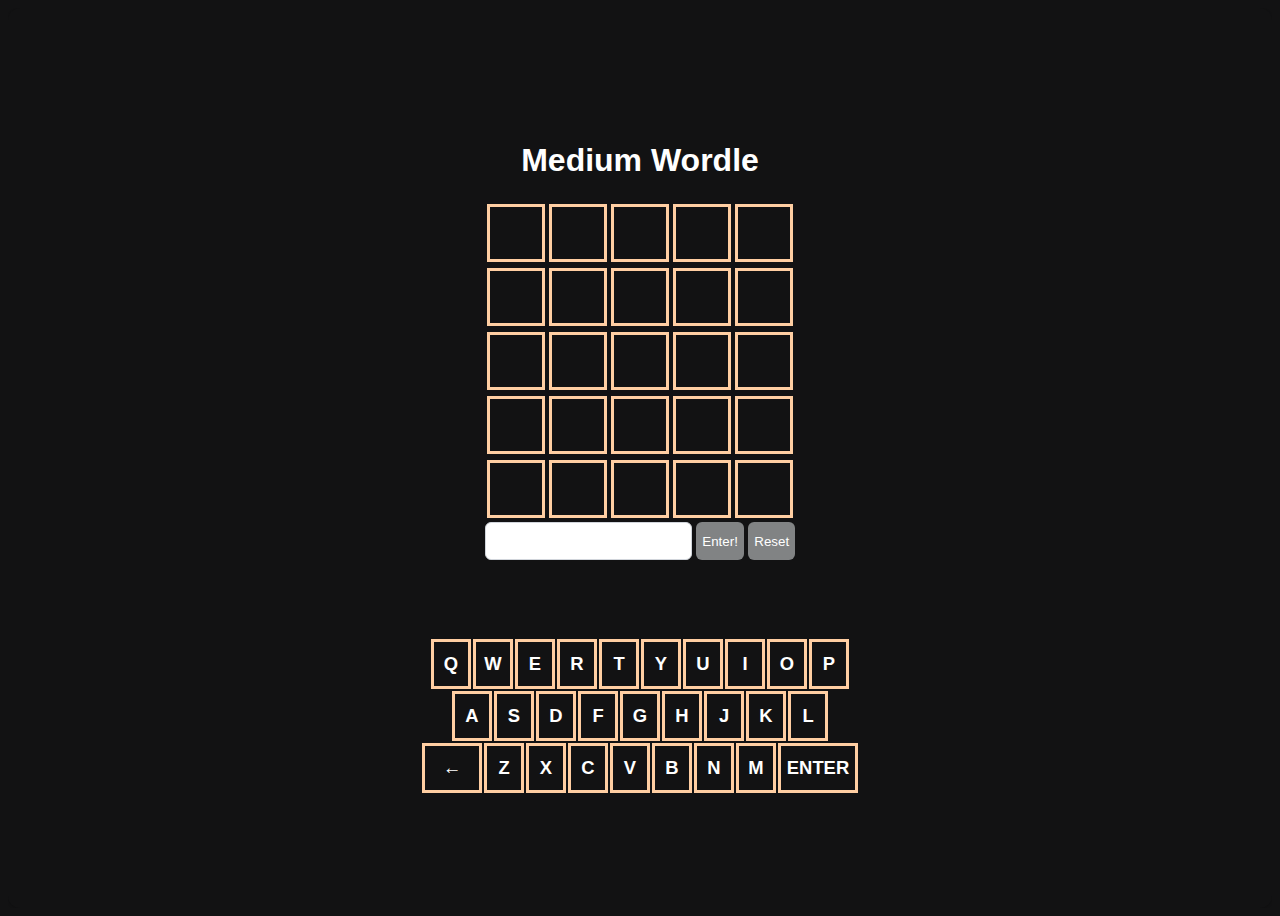
<file: mediumWordle.html>
<!DOCTYPE html>
<html lang="en">
<head>
    <meta charset="UTF-8">
    <title>Medium Wordle</title>
    <link href="style.css" rel="stylesheet">
    <style>

    </style>
</head>
<body>
<div class="container">
    <div class="content">
        <h1 style="color:white">Medium Wordle</h1>
        <table>
            <tbody id="board" class="board">
            <tr>
                <td style="border-color:#FFCEA2"></td>
                <td style="border-color:#FFCEA2"></td>
                <td style="border-color:#FFCEA2"></td>
                <td style="border-color:#FFCEA2"></td>
                <td style="border-color:#FFCEA2"></td>
            </tr>
            <tr>
                <td style="border-color:#FFCEA2"></td>
                <td style="border-color:#FFCEA2"></td>
                <td style="border-color:#FFCEA2"></td>
                <td style="border-color:#FFCEA2"></td>
                <td style="border-color:#FFCEA2"></td>
            </tr>
            <tr>
                <td style="border-color:#FFCEA2"></td>
                <td style="border-color:#FFCEA2"></td>
                <td style="border-color:#FFCEA2"></td>
                <td style="border-color:#FFCEA2"></td>
                <td style="border-color:#FFCEA2"></td>
            </tr>
            <tr>
                <td style="border-color:#FFCEA2"></td>
                <td style="border-color:#FFCEA2"></td>
                <td style="border-color:#FFCEA2"></td>
                <td style="border-color:#FFCEA2"></td>
                <td style="border-color:#FFCEA2"></td>
            </tr>
            <tr>
                <td style="border-color:#FFCEA2"></td>
                <td style="border-color:#FFCEA2"></td>
                <td style="border-color:#FFCEA2"></td>
                <td style="border-color:#FFCEA2"></td>
                <td style="border-color:#FFCEA2"></td>
            </tr>
            </tbody>
        </table>
        <div class="input-container">
            <input onclick="randomizeFunction()" class="textBox" type="text" maxlength="5" minlength="5" disabled>
            <button id="enter">Enter!</button>
            <button id="resetButton">Reset</button>
        </div>
        <p id="game-over"></p>
        <table>
            <tbody id="keyboard" class="keyboard">
            <tr>
                <td id="q" style="border-color:#FFCEA2">Q</td>
                <td id="w" style="border-color:#FFCEA2">W</td>
                <td id="e" style="border-color:#FFCEA2">E</td>
                <td id="r" style="border-color:#FFCEA2">R</td>
                <td id="t" style="border-color:#FFCEA2">T</td>
                <td id="y" style="border-color:#FFCEA2">Y</td>
                <td id="u" style="border-color:#FFCEA2">U</td>
                <td id="i" style="border-color:#FFCEA2">I</td>
                <td id="o" style="border-color:#FFCEA2">O</td>
                <td id="p" style="border-color:#FFCEA2">P</td>
            </tr>
            <tr>
                <td id="a" style="border-color:#FFCEA2">A</td>
                <td id="s" style="border-color:#FFCEA2">S</td>
                <td id="d" style="border-color:#FFCEA2">D</td>
                <td id="f" style="border-color:#FFCEA2">F</td>
                <td id="g" style="border-color:#FFCEA2">G</td>
                <td id="h" style="border-color:#FFCEA2">H</td>
                <td id="j" style="border-color:#FFCEA2">J</td>
                <td id="k" style="border-color:#FFCEA2">K</td>
                <td id="l" style="border-color:#FFCEA2">L</td>
            </tr>
            <tr>
                <td id="back" style="border-color:#FFCEA2">←</td>
                <td id="z" style="border-color:#FFCEA2">Z</td>
                <td id="x" style="border-color:#FFCEA2">X</td>
                <td id="c" style="border-color:#FFCEA2">C</td>
                <td id="v" style="border-color:#FFCEA2">V</td>
                <td id="b" style="border-color:#FFCEA2">B</td>
                <td id="n" style="border-color:#FFCEA2">N</td>
                <td id="m" style="border-color:#FFCEA2">M</td>
                <td id="enterButtonKeyboard" style="border-color:#FFCEA2">Enter</td>
            </tr>
            </tbody></table>
    </div>
</div>

</body>
<script>
    const myList = ["AUDIO", "ADMIT", "CURVE", "BRIEF", "SMILE", "CHIEF", "GROUP", "DREAM", "HOTEL", "NOISE", "INPUT", "FINAL", "PLACE", "RIGHT", "BASED", "TOWER"];
    const alphabet = 'abcdefghijklmnopqrstuvwxyz'.split('');

    let answer = randomizeFunction();

    const board = document.getElementById('board');
    const textBox = document.querySelector('input');
    const submitButton = document.getElementById('enter');
    const gameOverMessage = document.getElementById('game-over')
    const ignoreKeys = [1, 2, 3, 4, 5, 6, 7, 8, 9, 0, "@", "!", "#", "$", "%", "^", "&", "*", "(", ")", "<", ">", ",", ".", "?", "/", "'", ":", ";", "-", "_", "=", "+"]
    const reset = document.getElementById('resetButton');

    let currentGuessNumber = 0

    function isLetter(c) {
        return c.toLowerCase() != c.toUpperCase();
    }

    submitButton.addEventListener('click', submitGuess)
    window.addEventListener('keydown', function(evt) {
        if (evt.key === "Enter") {
            submitGuess()
        } else if(evt.key === "Backspace") {
            textBox.value = textBox.value.substring(0, textBox.value.length - 1);
        }
        else if(evt.key.length > 1 || ignoreKeys.includes(evt.key)) {
            return
        } else if (isLetter(evt.key) && textBox.value.length !== 5) {
            textBox.value += evt.key
        }
    });

    function submitGuess(){
        let guess = textBox.value;
        textBox.value = "";
        if (guess.length !== 5){
            return //don't accept words that aren't 5 letters long
        }

        //render guess to the board
        writeGuess(guess)

        currentGuessNumber++

        //check for win
        if (guess.toUpperCase() === answer.toUpperCase()){
            gameOverMessage.textContent = 'You won!!!';
            submitButton.classList.add('hidden');
            textBox.classList.add('hidden');
            return
        }

        //Check for loss
        if (currentGuessNumber >=board.children.length) {
            gameOverMessage.textContent = `You lost :( The word was ${answer}.`;
            submitButton.classList.add('hidden');
            textBox.classList.add('hidden');
            return
        }
    }

    function writeGuess(guess){
        //built our match array so we easily see what matches
        let matchArray = buildMatchArray(guess)

        //identify the current "tr" tag
        let currentGuessRow = board.children[currentGuessNumber];
        //identify the columns for each letter in that row
        let columns = currentGuessRow.children

        for (let i = 0; i<matchArray.length; i++){
            let column = columns[i];
            let keyboardLetter = document.getElementById(guess[i].toLowerCase())
            column.textContent = guess [i].toUpperCase();

            if (matchArray[i] === 2) { //perfect match
                column.classList.add('correct');
                removeColors(keyboardLetter)
                keyboardLetter.classList.add('correct');
            } else if (matchArray[i] === 1){ //in word, wrong spot
                column.classList.add('in-word');
                if (!keyboardLetter.classList.contains('correct')) {
                    removeColors(keyboardLetter)
                    keyboardLetter.classList.add('in-word');
                }
            } else {
                column.classList.add('incorrect'); //no match
                if (!keyboardLetter.classList.contains('correct') && !keyboardLetter.classList.contains('in-word')) {
                    removeColors(keyboardLetter)
                    keyboardLetter.classList.add('usedLetter');
                }
            }
        }
    }

    function removeColors(keyboardLetter){
        keyboardLetter.classList.remove('correct');
        keyboardLetter.classList.remove('in-word');
        keyboardLetter.classList.remove('usedLetter');
    }

    function buildMatchArray(guess){
        guess = guess.toUpperCase();
        let answerAsArray = [];
        let matchArray = [0, 0, 0, 0, 0]; //assume no match to start
        for (let i = 0; i < answer.length; i++){
            let letter = answer[i].toUpperCase();
            answerAsArray.push(letter);
        }

        //find exact matches
        for (let i=0; i < guess.length; i++){
            let letter = guess[i]
            if (letter === answer[i]){
                answerAsArray[i] = null; //remove letter to prevent matching it as yellow, too
                matchArray[i] = 2; //indicate we found a match
            }
        }

        //find in-word matches and misses
        for (let i = 0; i < guess.length; i++) {
            let letter = guess[i];
            let index = answerAsArray.indexOf(letter);

            //if letter not in remaining letters, move onto the next letter
            if (index === -1) {
                continue
            }

            //remove letter to prevent matching in other positions
            answerAsArray[index] = null;
            //mark it yellow as it is in the word but not in the correct spot
            matchArray[i] = 1;
        }
        return matchArray
    }

    function randomizeFunction() {
        return myList[Math.floor(Math.random() * myList.length)];
    }

    reset.addEventListener('click', resetBoard)
    function resetBoard() {
        currentGuessNumber = 0;

        //Clear the board
        board.innerHTML = ""

        //Add the <tr> tags
        for(let i=0; i < 5; i++) {
            board.appendChild(document.createElement('tr'))
        }

        //Add 5 <td>s for EACH <tr> tag
        for (let tr of board.children){
            for(let i=0; i < 5; i++) {
                let td = document.createElement('td')
                td.style = "border-color:#FFCEA2"
                tr.appendChild(td);

            }
        }
        textBox.classList.remove('hidden');
        submitButton.classList.remove('hidden');
        answer = randomizeFunction();
        gameOverMessage.textContent = '';
        textBox.value = '';
        for(const letter of alphabet){
            let keyboardLetter = document.getElementById(letter)
            removeColors(keyboardLetter)
        }
    }
</script>
</html>
</file>
<file: style.css>
*{
    box-sizing: border-box;
}

input[type="text"], textarea{
    font-size: .875rem;
    line-height: 1.25rem;
    border: 1px solid #d1d5db;
    border-radius: 6px;
    padding: 8px 12px;
    margin-bottom: 12px;
    color: #474161
}

input[type="checkbox"]{
    display: inline-block;
}

input[type="checkbox"] ~ label, input[type="radio"] ~ label {
    display: inline;
}

.container{
    max-width: 1900px;
    margin: 0 auto;
}

.content{
    box-shadow: 0 1px 3px 0 rgba(0, 0, 0, 0.1), 0 1px 2px -1px rgba(0, 0, 0, 0.1);
    background:white;
    padding:20px;
    border-radius: 12px;
    min-width: 800px;
}

body, .container, .content {
    background: #121213;
    overflow: hidden;
    font-family: "Helvetica Neue", Arial, sans-serif;
}

.content {
    display: flex;
    flex-direction: column;
    justify-content: center;
    align-items: center;
    height: 100vh;
}

.board td {
    border: solid #3a3a3c;
    width: 58px;
    height: 58px;
    display: inline-flex;
    justify-content: center;
    align-items: center;
    font-size: 2rem;
    line-height: 2rem;
    font-weight: bold;
    vertical-align: middle;
    box-sizing: border-box;
    text-transform: uppercase;
    user-select: none;
    color: white;
    margin: 2px;
}

#enterButtonKeyboard{
    width: 80px;
}
#back{
    width: 60px;
}
.keyboard td {
    border: solid #3a3a3c;
    width: 40px;
    height: 50px;
    display: inline-flex;
    justify-content: center;
    align-items: center;
    font-size: 1.15rem;
    line-height: 2rem;
    font-weight: bold;
    vertical-align: middle;
    box-sizing: border-box;
    text-transform: uppercase;
    user-select: none;
    color: white;
    margin: 1px;
}
.keyboard tr {
    justify-content: center;
    display: flex;
    horiz-align: center;
}


.input.container {
    margin-top: 64px;
}

button {
    height: 38px;
    border-radius: 6px;
    border: none;
    background: #818384;
    color: #fff;
}

.correct {
    background: #538d4e;
}

.in-word {
    background: #b59f3b;
}

.incorrect {
    background: #3a3a3c;
}
.usedLetter{
    background: #75302b;
    color: #000000;

}

p {
    font-size: 32px;
    color:white;
}
.hidden{
    display: none;
}

.textBox {
    color:white;
    background-color: white;
}
</file>
<file: mainPage.css>
.container {
    display: flex;
    width: 100%;
    gap: 10vw;
    justify-items: center;
    align-content: center;
    flex-wrap: wrap;
}
.level1{
    background-color: #CFF47C;
    border-radius: 6px;
    color: #82AC23;
}
.level2{
    background-color: #FFCEA2;
    border-radius: 6px;
    color: #B87D26;
}
.level3{
    background-color: #FF8282;
    border-radius: 6px;
    color: #FF0000;
}
.level4{
    background-color: #CD1150;
    border-radius: 6px;
    color: #5f001e;
}

.cookieGame{
    background-color: #705348;
    border-radius: 6px;
    display:block;
    width: 200px;
    height: 50px;
    align-content:center;
}

a {
    display:block;
    color: #590036;
}
body {
    background: #120730;
}

body, .container, .content {
    background: #212124;
}
.space { margin-top: 250px; }

.forFlex {
    display:flex;
    justify-content: center;
}
</file>
